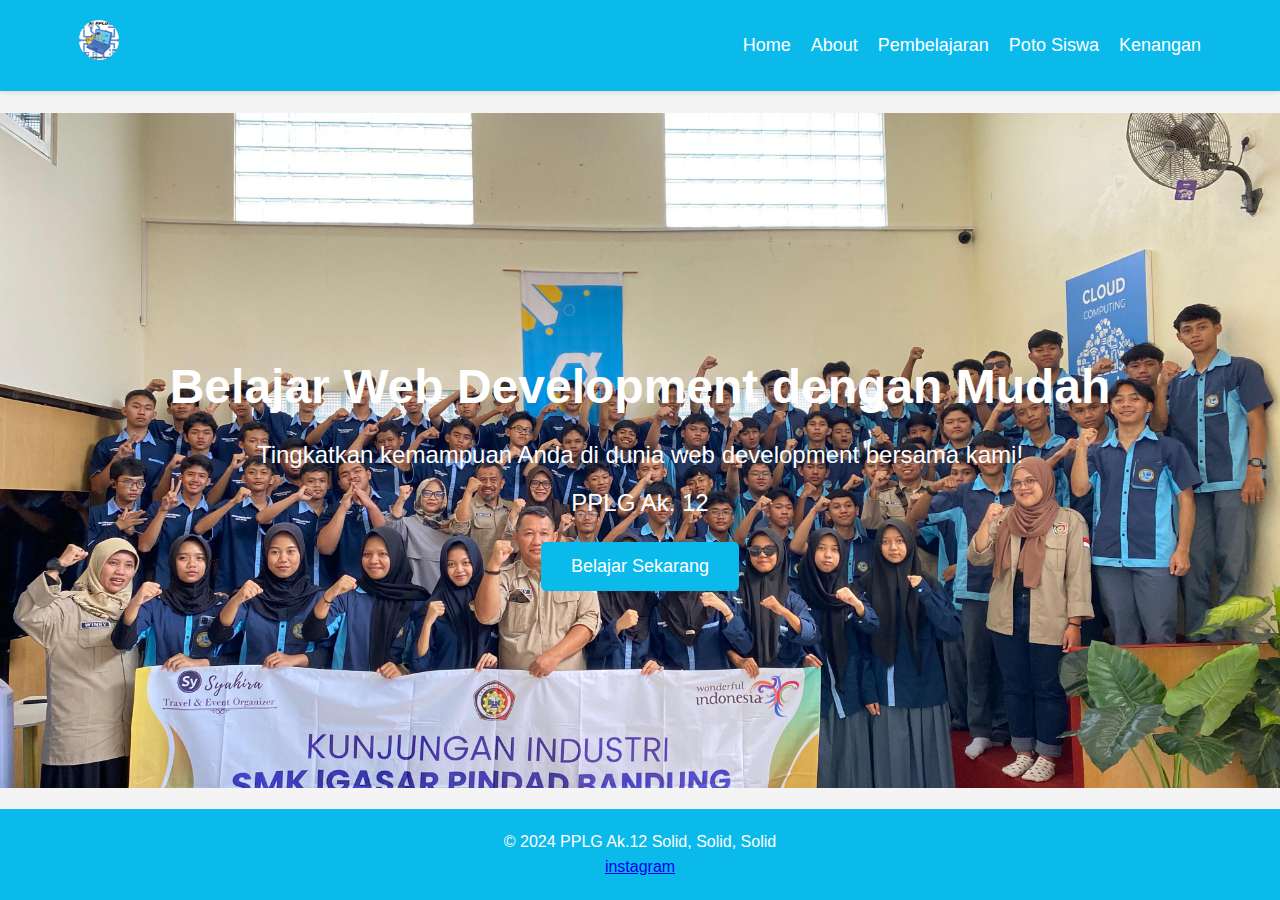
<file: index.html>
<!DOCTYPE html>
<html lang="en">
<head>
    <meta charset="UTF-8">
    <meta name="viewport" content="width=device-width, initial-scale=1.0">
    <title>JAR</title>
    <link rel="stylesheet" href="styles.css">
    <link rel="shortcut icon" href="logo.png" type="image/x-icon">
</head>
<body class="full-screen">
    <header>
        <div class="container">
            <div class="logo"><img src="logo.png" alt="logo PPLG Ak.12"></div>
            <nav>
                <ul id="menu">
                    <li><a href="index.html">Home</a></li>
                    <li><a href="about.html">About</a></li>
                    <li><a href="courses.html">Pembelajaran</a></li>
                    <li><a href="siswa.html">Poto Siswa</a></li>
                    <li><a href="">Kenangan</a></li>
                </ul>
                <div class="hamburger" id="hamburger">
                    <span></span>
                    <span></span>
                    <span></span>
                </div>
            </nav>
        </div>
    </header>

    <section class="hero" id="home">
        <div class="container">
            <h1>Belajar Web Development dengan Mudah</h1>
            <p>Tingkatkan kemampuan Anda di dunia web development bersama kami!</p>
            <p>PPLG Ak. 12</p>
            <a href="#" class="cta">Belajar Sekarang</a>
        </div>
    </section>

    <footer>
        <div class="container-footer">
            <p>&copy; 2024 PPLG Ak.12 Solid, Solid, Solid</p>
            <div class="social-links">
                <a href="https://www.instagram.com/xipplg_igpn?utm_source=ig_web_button_share_sheet&igsh=ZDNlZDc0MzIxNw==">instagram</a>
            </div>
        </div>
    </footer>

    <script src="script.js"></script>
</body>
</html>
</file>
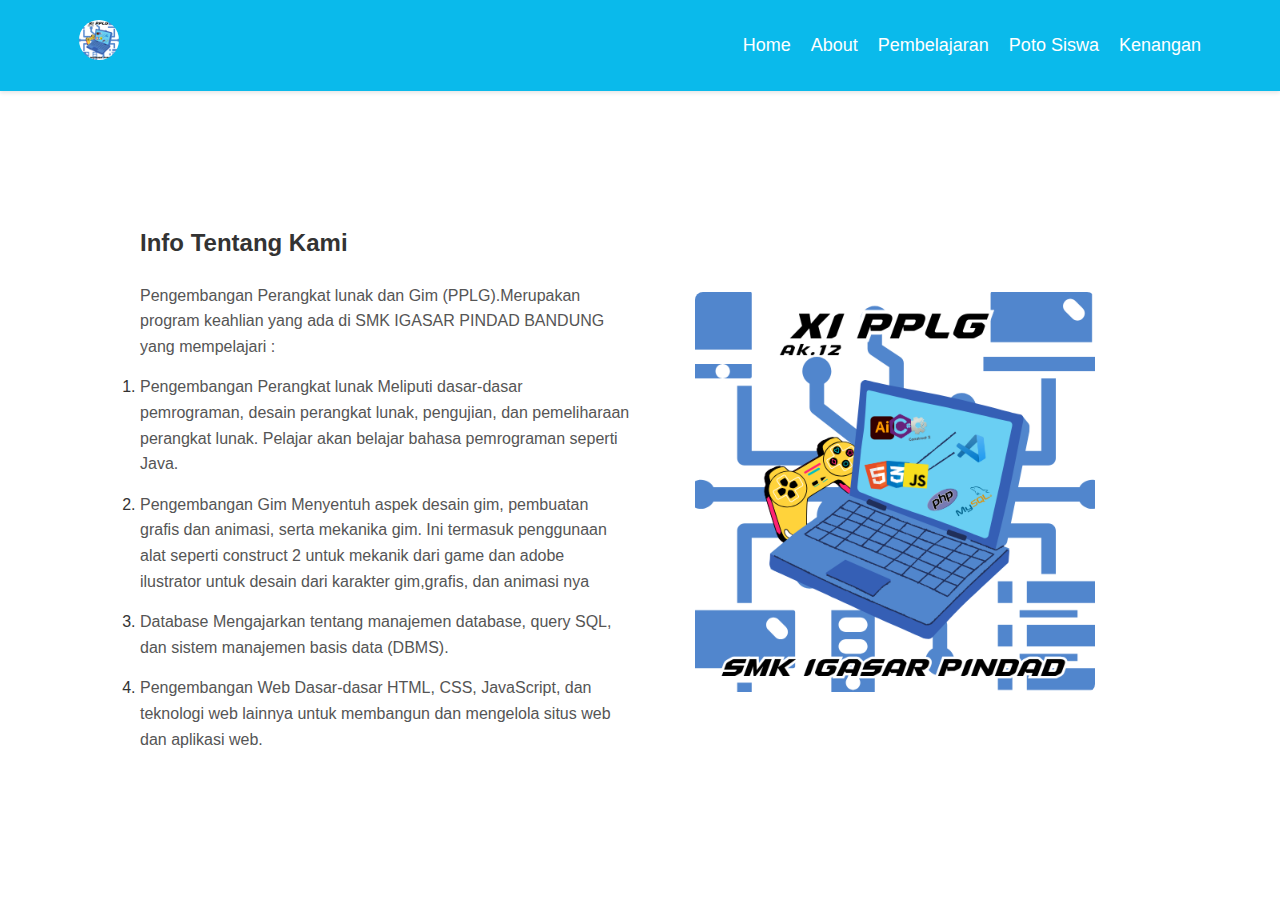
<file: about.html>
<!DOCTYPE html>
<html lang="en">
<head>
    <meta charset="UTF-8">
    <meta name="viewport" content="width=device-width, initial-scale=1.0">
    <title>JAR</title>
    <link rel="stylesheet" href="styles.css">
    <link rel="shortcut icon" href="logo.jar.png" type="image/x-icon">
</head>
<body class="full-screen">
    <header>
        <div class="container">
            <div class="logo"><img src="logo.png" alt="logo PPLG Ak.12"></div>
            <nav>
                <ul id="menu">
                    <li><a href="index.html">Home</a></li>
                    <li><a href="about.html">About</a></li>
                    <li><a href="courses.html">Pembelajaran</a></li>
                    <li><a href="siswa.html">Poto Siswa</a></li>
                    <li><a href="">Kenangan</a></li>
                </ul>
                <div class="hamburger" id="hamburger">
                    <span></span>
                    <span></span>
                    <span></span>
                </div>
            </nav>
        </div>
    </header>

    <section class="about-section">
        <div class="about-content">
            <div class="about-text">
                <h2>Info Tentang Kami</h2>
                    <p>Pengembangan Perangkat lunak dan Gim (PPLG).Merupakan program keahlian yang ada di SMK IGASAR PINDAD BANDUNG 
                        yang mempelajari :</p>
                        <ol>
                            <li><p>Pengembangan Perangkat lunak Meliputi dasar-dasar pemrograman, desain perangkat lunak, pengujian, dan pemeliharaan 
                                perangkat lunak. Pelajar akan belajar bahasa pemrograman seperti Java.</p></li>
                            <li><p>Pengembangan Gim Menyentuh aspek desain gim, pembuatan grafis dan animasi, serta mekanika gim.
                                 Ini termasuk penggunaan alat seperti construct 2 untuk mekanik dari game dan adobe ilustrator untuk desain dari karakter gim,grafis, dan animasi nya</p></li>
                            <li><p>Database Mengajarkan tentang manajemen database, query SQL, dan sistem manajemen basis data (DBMS).</p></li>
                            <li><p>Pengembangan Web Dasar-dasar HTML, CSS, JavaScript, dan teknologi web lainnya untuk membangun dan mengelola situs web dan aplikasi web.</p></li>
                        </ol>
                </div>
            <div class="about-image">
                <img src="aboutimg.png" alt="Info Tentang Kami PPLG Ak.12">
            </div>
        </div>
    </section>

    <script src="script.js"></script>
</body>
</html>
</file>
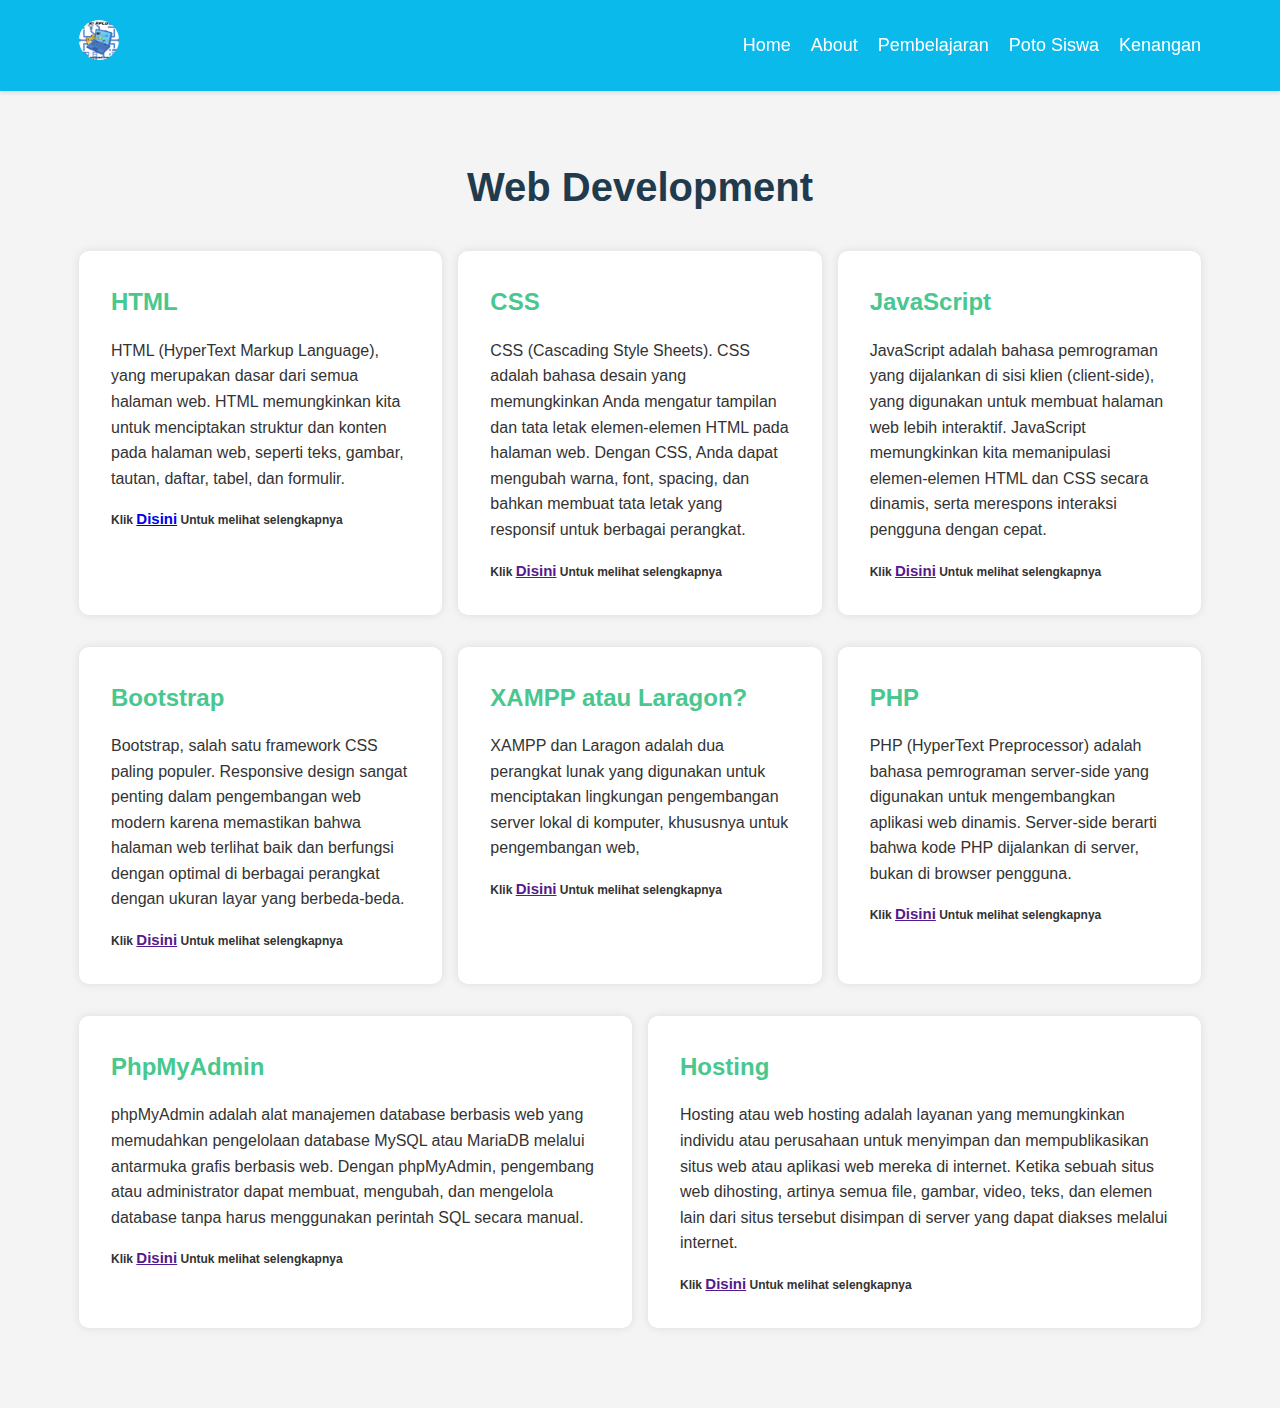
<file: courses.html>
<!DOCTYPE html>
<html lang="en">
<head>
    <meta charset="UTF-8">
    <meta name="viewport" content="width=device-width, initial-scale=1.0">
    <title>Pembelajaran</title>
    <link rel="stylesheet" href="styles.css">
    <link rel="shortcut icon" href="logo.png" type="image/x-icon">
</head>
<body class="full-screen">
    <header>
        <div class="container">
            <div class="logo"><img src="logo.png" alt="logo PPLG Ak.12"></div>
            <nav>
                <ul id="menu">
                    <li><a href="index.html">Home</a></li>
                    <li><a href="about.html">About</a></li>
                    <li><a href="courses.html">Pembelajaran</a></li>
                    <li><a href="siswa.html">Poto Siswa</a></li>
                    <li><a href="">Kenangan</a></li>
                </ul>
                <div class="hamburger" id="hamburger">
                    <span></span>
                    <span></span>
                    <span></span>
                </div>
            </nav>
        </div>
    </header>

  <section id="services" class="services">
    <div class="container">
        <h2>Web Development</h2>
        <div class="service-grid">
            <div class="service-item">
                <h3>HTML</h3>
                <p>HTML (HyperText Markup Language), yang merupakan dasar dari semua halaman web.
                    HTML memungkinkan kita untuk menciptakan struktur dan konten pada halaman web,
                    seperti teks, gambar, tautan, daftar, tabel, dan formulir.</p>
                    <h4>Klik <a href="detail-html.html">Disini</a> Untuk melihat selengkapnya</h4>
            </div>
            <div class="service-item">
                <h3>CSS</h3>
                <p>CSS (Cascading Style Sheets). CSS adalah bahasa desain yang memungkinkan Anda mengatur
                     tampilan dan tata letak elemen-elemen HTML pada halaman web. Dengan CSS, Anda dapat 
                     mengubah warna, font, spacing, dan bahkan membuat tata letak yang responsif untuk berbagai perangkat.</p>
                <h4>Klik <a href="">Disini</a> Untuk melihat selengkapnya</h4>
            </div>
            <div class="service-item">
                <h3>JavaScript</h3>
                <p>JavaScript adalah bahasa pemrograman yang dijalankan di sisi klien (client-side), 
                    yang digunakan untuk membuat halaman web lebih interaktif. JavaScript memungkinkan 
                    kita memanipulasi elemen-elemen HTML dan CSS secara dinamis, serta merespons interaksi pengguna dengan cepat.</p>
                <h4>Klik <a href="">Disini</a> Untuk melihat selengkapnya</h4>
            </div>
            <div class="service-item">
                <h3>Bootstrap</h3>
                <p>Bootstrap, salah satu framework CSS paling populer. Responsive design sangat penting
                     dalam pengembangan web modern karena memastikan bahwa halaman web terlihat baik dan 
                     berfungsi dengan optimal di berbagai perangkat dengan ukuran layar yang berbeda-beda.</p>
                <h4>Klik <a href="">Disini</a> Untuk melihat selengkapnya</h4>
            </div>
            <div class="service-item">
                <h3>XAMPP atau Laragon?</h3>
                <p>XAMPP dan Laragon adalah dua perangkat lunak yang digunakan untuk menciptakan
                     lingkungan pengembangan server lokal di komputer, khususnya untuk pengembangan web,</p>
                <h4>Klik <a href="">Disini</a> Untuk melihat selengkapnya</h4>
            </div>
            <div class="service-item">
                <h3>PHP</h3>
                <p>PHP (HyperText Preprocessor) adalah bahasa pemrograman server-side yang 
                    digunakan untuk mengembangkan aplikasi web dinamis. Server-side berarti 
                    bahwa kode PHP dijalankan di server, bukan di browser pengguna.</p>
                <h4>Klik <a href="">Disini</a> Untuk melihat selengkapnya</h4>
            </div>
            <div class="service-item">
                <h3>PhpMyAdmin</h3>
                <p>phpMyAdmin adalah alat manajemen database berbasis web yang memudahkan pengelolaan 
                    database MySQL atau MariaDB melalui antarmuka grafis berbasis web. Dengan phpMyAdmin, 
                    pengembang atau administrator dapat membuat, mengubah, dan mengelola database tanpa harus 
                    menggunakan perintah SQL secara manual.</p>
                <h4>Klik <a href="">Disini</a> Untuk melihat selengkapnya</h4>
            </div>
            <div class="service-item">
                <h3>Hosting</h3>
                <p>Hosting atau web hosting adalah layanan yang memungkinkan individu atau perusahaan
                     untuk menyimpan dan mempublikasikan situs web atau aplikasi web mereka di internet. 
                     Ketika sebuah situs web dihosting, artinya semua file, gambar, video, teks, dan elemen 
                     lain dari situs tersebut disimpan di server yang dapat diakses melalui internet.</p>
                <h4>Klik <a href="">Disini</a> Untuk melihat selengkapnya</h4>
            </div>
        </div>
    </div>
</section>

<script src="script.js"></script>
</body>
</html>
</file>
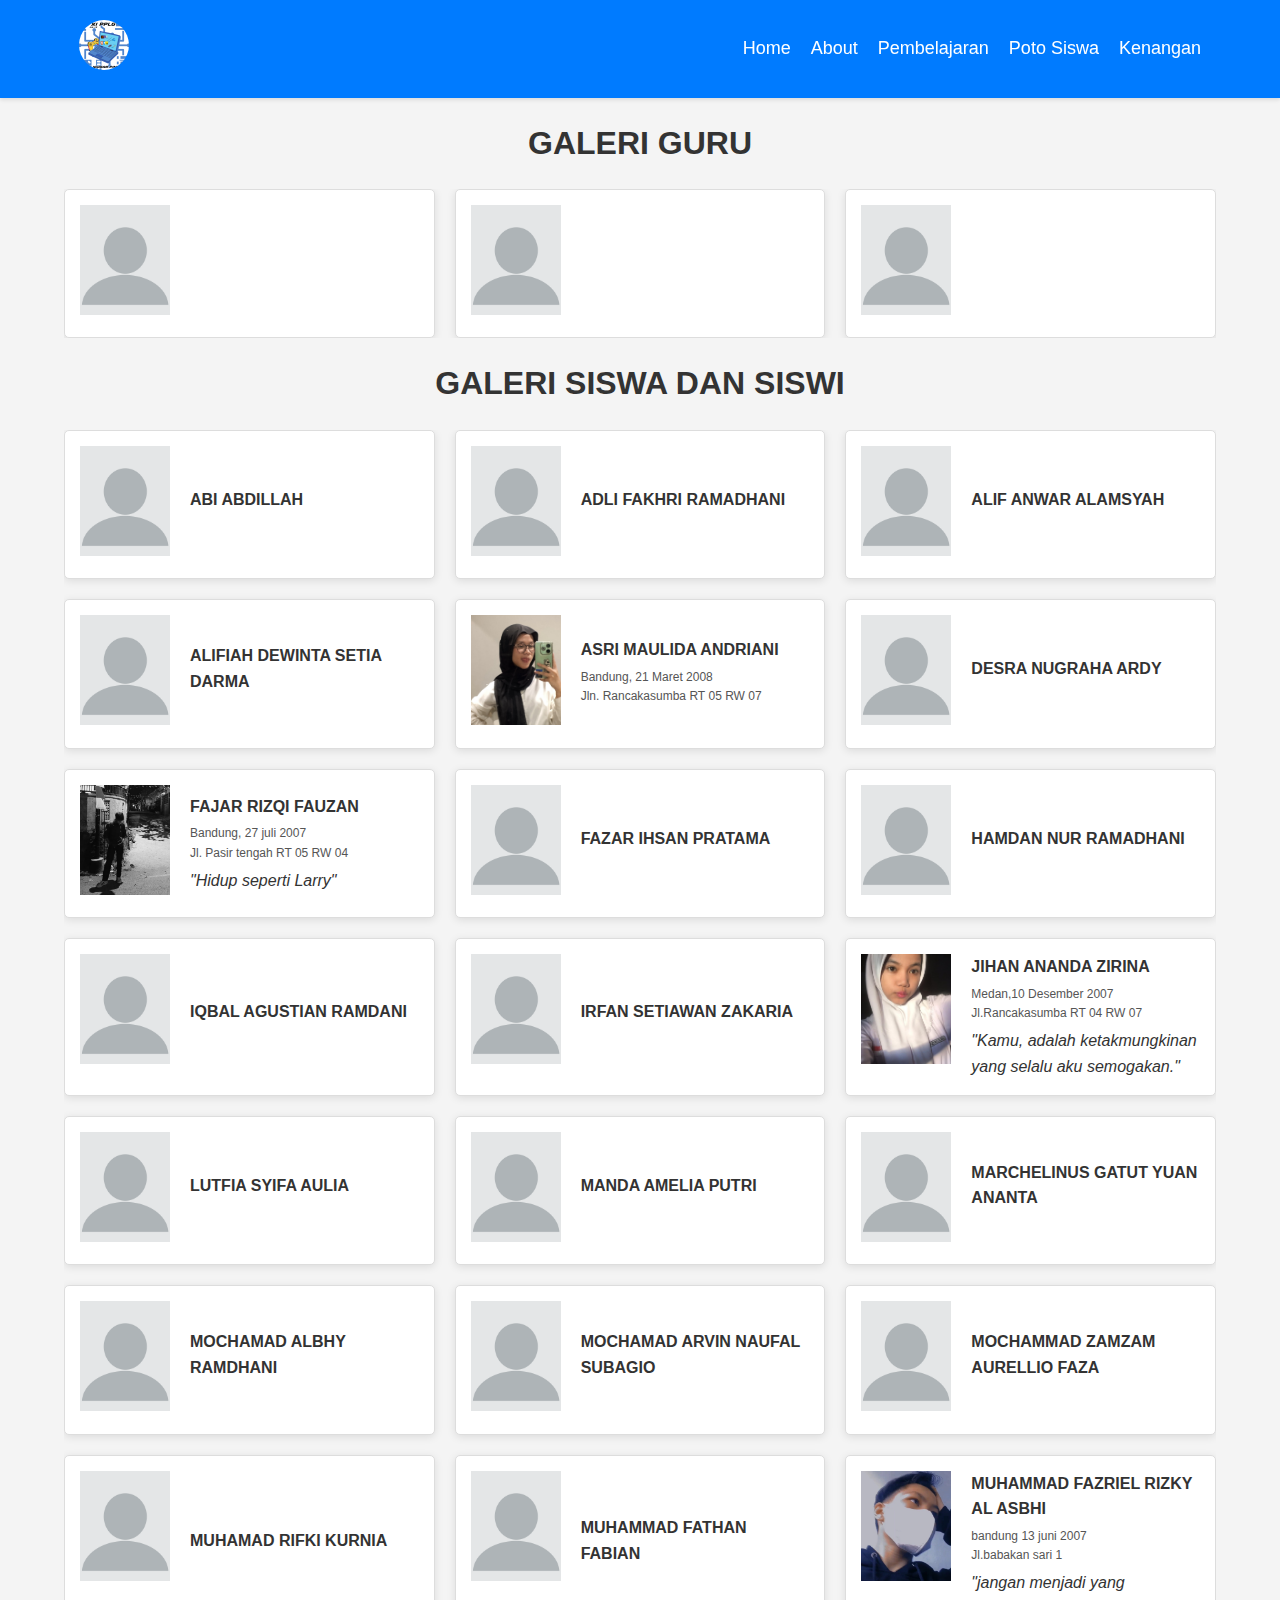
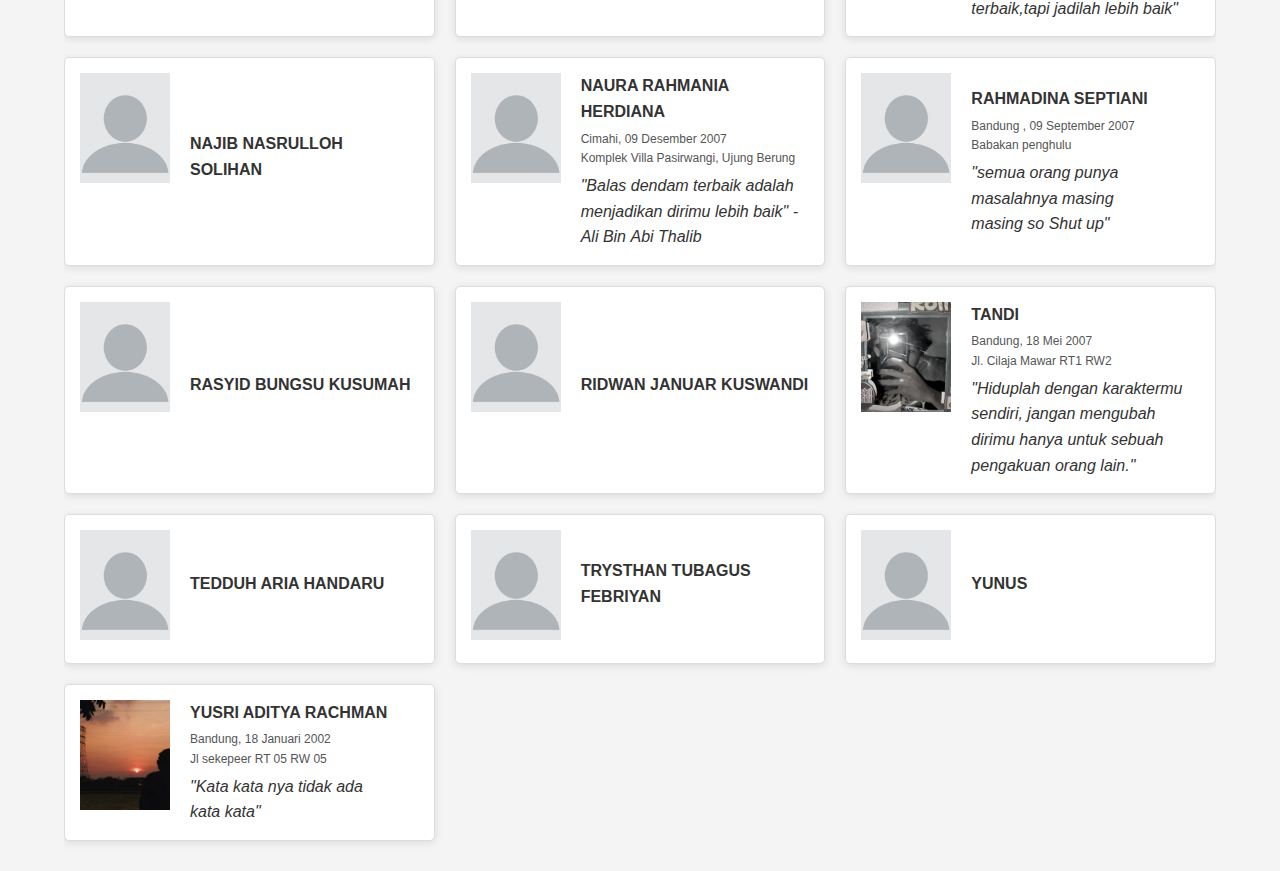
<file: siswa.html>
<!DOCTYPE html>
<html lang="en">
<head>
    <meta charset="UTF-8">
    <meta name="viewport" content="width=device-width, initial-scale=1.0">
    <title>Galeri Siswa</title>
    <link rel="stylesheet" href="siswa.css">
    <link rel="shortcut icon" href="logo.png" type="image/x-icon">
</head>
<body class="full-screen">
    <header>
        <div class="container">
             <div class="logo"><img src="logo.png" alt="" width="40"></div>
            <nav>
                <ul id="menu">
                    <li><a href="index.html">Home</a></li>
                    <li><a href="about.html">About</a></li>
                    <li><a href="#">Pembelajaran</a></li>
                    <li><a href="siswa.html">Poto Siswa</a></li>
                    <li><a href="">Kenangan</a></li>
                </ul>
                <div class="hamburger" id="hamburger">
                    <span></span>
                    <span></span>
                    <span></span>
                </div>
            </nav>
        </div>
    </header>

    <h1> GALERI GURU </h1>

    <div class="container-guru">
        <!-- Teacher 1 -->
        <div class="student-card">
            <div class="student-photo">
                <img src="profilsiswa.jpg" alt="">
            </div>
            <div class="student-info">
                <div class="student-name"></div>
                    <div class="student-bio">
                        
                    </div>
                <div class="quote"></div>
            </div>
        </div>

        <!-- Teacher 2 -->
        <div class="student-card">
            <div class="student-photo">
                <img src="profilsiswa.jpg" alt="">
            </div>
            <div class="student-info">
                <div class="student-name"></div>
                    <div class="student-bio">
                        
                    </div>
                <div class="quote"></div>
            </div>
        </div>

        <!-- Teacher 3 -->
        <div class="student-card">
            <div class="student-photo">
                <img src="profilsiswa.jpg" alt="">
            </div>
            <div class="student-info">
                <div class="student-name"></div>
                    <div class="student-bio">
                        
                    </div>
                <div class="quote"></div>
            </div>
        </div>
    </div>

    <h1> GALERI SISWA DAN SISWI </h1>

    <div class="container-siswa">
        <!-- Student 1 -->
        <div class="student-card">
            <div class="student-photo">
                <img src="profilsiswa.jpg" alt="ABI ABDILLAH">
            </div>
            <div class="student-info">
                <div class="student-name">ABI ABDILLAH</div>
                    <div class="student-bio">
                        
                    </div>
                <div class="quote"></div>
            </div>
        </div>

        <!-- Student 2 -->
        <div class="student-card">
            <div class="student-photo">
                <img src="profilsiswa.jpg" alt="ADLI FAKHRI RAMADHANI">
            </div>
            <div class="student-info">
                <div class="student-name">ADLI FAKHRI RAMADHANI</div>
                    <div class="student-bio">
                        
                    </div>
                <div class="quote"></div>
            </div>
        </div>

        <!-- Student 3 -->
        <div class="student-card">
            <div class="student-photo">
                <img src="profilsiswa.jpg" alt="ALIF ANWAR ALAMSYAH">
            </div>
            <div class="student-info">
                <div class="student-name">ALIF ANWAR ALAMSYAH</div>
                    <div class="student-bio">
                    
                    </div>
                <div class="quote"></div>
            </div>
        </div>
        
        <!-- Student 4 -->
        <div class="student-card">
            <div class="student-photo">
                <img src="profilsiswa.jpg" alt="ALIFIAH DEWINTA SETIA DARMA">
            </div>
            <div class="student-info">
                <div class="student-name">ALIFIAH DEWINTA SETIA DARMA</div>
                    <div class="student-bio">
                        
                    </div>
                <div class="quote"></div>
            </div>
        </div>

        <!-- Student 5 -->
        <div class="student-card">
            <div class="student-photo">
                <img src="potosiswa/potoasri.jpg" alt="ASRI MAULIDA ANDRIANI">
            </div>
            <div class="student-info">
                <div class="student-name">ASRI MAULIDA ANDRIANI</div>
                    <div class="student-bio">
                        Bandung, 21 Maret 2008<br>
                        Jln. Rancakasumba RT 05 RW 07
                    </div>
                <div class="quote"></div>
            </div>
        </div>

        <!-- Student 6 -->
        <div class="student-card">
            <div class="student-photo">
                <img src="profilsiswa.jpg" alt="DESRA NUGRAHA ARDY">
            </div>
            <div class="student-info">
                <div class="student-name">DESRA NUGRAHA ARDY</div>
                    <div class="student-bio">
                        
                    </div>
                <div class="quote"></div>
            </div>
        </div>
        
        <!-- Student 7 -->
        <div class="student-card">
            <div class="student-photo">
                <img src="potosiswa/potofajar.jpg" alt="FAJAR RIZQI FAUZAN">
            </div>
            <div class="student-info">
                <div class="student-name">FAJAR RIZQI FAUZAN</div>
                    <div class="student-bio">
                        Bandung, 27 juli 2007<br>
                        Jl. Pasir tengah RT 05 RW 04
                    </div>
                <div class="quote">"Hidup seperti Larry"</div>
            </div>
        </div>

        <!-- Student 8 -->
        <div class="student-card">
            <div class="student-photo">
                <img src="profilsiswa.jpg" alt="FAZAR IHSAN PRATAMA">
            </div>
            <div class="student-info">
                <div class="student-name">FAZAR IHSAN PRATAMA</div>
                    <div class="student-bio">
                        
                    </div>
                <div class="quote"></div>
            </div>
        </div>

        <!-- Student 9 -->
        <div class="student-card">
            <div class="student-photo">
                <img src="profilsiswa.jpg" alt="HAMDAN NUR RAMADHANI">
            </div>
            <div class="student-info">
                <div class="student-name">HAMDAN NUR RAMADHANI</div>
                    <div class="student-bio">
                        
                    </div>
                <div class="quote"></div>
            </div>
        </div>

        <!-- Student 10 -->
        <div class="student-card">
            <div class="student-photo">
                <img src="profilsiswa.jpg" alt="IQBAL AGUSTIAN RAMDANI">
            </div>
            <div class="student-info">
                <div class="student-name">IQBAL AGUSTIAN RAMDANI</div>
                    <div class="student-bio">
                        
                    </div>
                <div class="quote"></div>
            </div>
        </div>
        
        <!-- Student 11 -->
        <div class="student-card">
            <div class="student-photo">
                <img src="profilsiswa.jpg" alt="IRFAN SETIAWAN ZAKARIA">
            </div>
            <div class="student-info">
                <div class="student-name">IRFAN SETIAWAN ZAKARIA</div>
                    <div class="student-bio">
                        
                    </div>
                <div class="quote"></div>
            </div>
        </div>

        <!-- Student 12 -->
        <div class="student-card">
            <div class="student-photo">
                <img src="potosiswa/potojihan.jpg" alt="JIHAN ANANDA ZIRINA">
            </div>
            <div class="student-info">
                <div class="student-name">JIHAN ANANDA ZIRINA</div>
                    <div class="student-bio">
                        Medan,10 Desember 2007<br>
                        Jl.Rancakasumba RT 04 RW 07
                    </div>
                <div class="quote">"Kamu, adalah ketakmungkinan yang selalu aku semogakan."</div>
            </div>
        </div>

        <!-- Student 13 -->
        <div class="student-card">
            <div class="student-photo">
                <img src="profilsiswa.jpg" alt="LUTFIA SYIFA AULIA">
            </div>
            <div class="student-info">
                <div class="student-name">LUTFIA SYIFA AULIA</div>
                    <div class="student-bio">
                        
                    </div>
                <div class="quote"></div>
            </div>
        </div>
        
        <!-- Student 14 -->
        <div class="student-card">
            <div class="student-photo">
                <img src="profilsiswa.jpg" alt="MANDA AMELIA PUTRI">
            </div>
            <div class="student-info">
                <div class="student-name">MANDA AMELIA PUTRI</div>
                    <div class="student-bio">
                        
                    </div>
                <div class="quote"></div>
            </div>
        </div>

        <!-- Student 15 -->
        <div class="student-card">
            <div class="student-photo">
                <img src="profilsiswa.jpg" alt="MARCHELINUS GATUT YUAN ANANTA">
            </div>
            <div class="student-info">
                <div class="student-name">MARCHELINUS GATUT YUAN ANANTA</div>
                    <div class="student-bio">
                        
                    </div>
                <div class="quote"></div>
            </div>
        </div>

        <!-- Student 16 -->
        <div class="student-card">
            <div class="student-photo">
                <img src="profilsiswa.jpg" alt="MOCHAMAD ALBHY RAMDHANI">
            </div>
            <div class="student-info">
                <div class="student-name">MOCHAMAD ALBHY RAMDHANI</div>
                    <div class="student-bio">
                        
                    </div>
                <div class="quote"></div>
            </div>
        </div>
        
        <!-- Student 17 -->
        <div class="student-card">
            <div class="student-photo">
                <img src="profilsiswa.jpg" alt="MOCHAMAD ARVIN NAUFAL SUBAGIO">
            </div>
            <div class="student-info">
                <div class="student-name">MOCHAMAD ARVIN NAUFAL SUBAGIO</div>
                    <div class="student-bio">
                        
                    </div>
                <div class="quote"></div>
            </div>
        </div>

        <!-- Student 18 -->
        <div class="student-card">
            <div class="student-photo">
                <img src="profilsiswa.jpg" alt="MOCHAMMAD ZAMZAM AURELLIO FAZA">
            </div>
            <div class="student-info">
                <div class="student-name">MOCHAMMAD ZAMZAM AURELLIO FAZA</div>
                    <div class="student-bio">
                        
                    </div>
                <div class="quote"></div>
            </div>
        </div>

        <!-- Student 19 -->
        <div class="student-card">
            <div class="student-photo">
                <img src="profilsiswa.jpg" alt="MUHAMAD RIFKI KURNIA">
            </div>
            <div class="student-info">
                <div class="student-name">MUHAMAD RIFKI KURNIA</div>
                    <div class="student-bio">
                        
                    </div>
                <div class="quote"></div>
            </div>
        </div>

        <!-- Student 20 -->
        <div class="student-card">
            <div class="student-photo">
                <img src="profilsiswa.jpg" alt="MUHAMMAD FATHAN FABIAN">
            </div>
            <div class="student-info">
                <div class="student-name">MUHAMMAD FATHAN FABIAN</div>
                    <div class="student-bio">
                        
                    </div>
                <div class="quote"></div>
            </div>
        </div>
        
        <!-- Student 21 -->
        <div class="student-card">
            <div class="student-photo">
                <img src="potosiswa/potoazil.jpg" alt="MUHAMMAD FAZRIEL RIZKY AL ASBHI">
            </div>
            <div class="student-info">
                <div class="student-name">MUHAMMAD FAZRIEL RIZKY AL ASBHI</div>
                    <div class="student-bio">
                        bandung 13 juni 2007<br>
                        Jl.babakan sari 1
                    </div>
                <div class="quote">"jangan menjadi yang terbaik,tapi jadilah lebih baik"</div>
            </div>
        </div>

        <!-- Student 22 -->
        <div class="student-card">
            <div class="student-photo">
                <img src="profilsiswa.jpg" alt="NAJIB NASRULLOH SOLIHAN">
            </div>
            <div class="student-info">
                <div class="student-name">NAJIB NASRULLOH SOLIHAN</div>
                    <div class="student-bio">
                        
                    </div>
                <div class="quote"></div>
            </div>
        </div>

        <!-- Student 23 -->
        <div class="student-card">
            <div class="student-photo">
                <img src="profilsiswa.jpg" alt="NAURA RAHMANIA HERDIANA">
            </div>
            <div class="student-info">
                <div class="student-name">NAURA RAHMANIA HERDIANA</div>
                    <div class="student-bio">
                        Cimahi, 09 Desember 2007<br>
                        Komplek Villa Pasirwangi, Ujung Berung
                    </div>
                <div class="quote">"Balas dendam terbaik adalah menjadikan dirimu lebih baik" -Ali Bin Abi Thalib</div>
            </div>
        </div>
        
        <!-- Student 24 -->
        <div class="student-card">
            <div class="student-photo">
                <img src="profilsiswa.jpg" alt="RAHMADINA SEPTIANI">
            </div>
            <div class="student-info">
                <div class="student-name">RAHMADINA SEPTIANI</div>
                    <div class="student-bio">
                        Bandung , 09 September 2007 <br>
                        Babakan penghulu 
                    </div>
                <div class="quote">"semua orang punya masalahnya masing masing so Shut up"</div>
            </div>
        </div>

        <!-- Student 25 -->
        <div class="student-card">
            <div class="student-photo">
                <img src="profilsiswa.jpg" alt="RASYID BUNGSU KUSUMAH">
            </div>
            <div class="student-info">
                <div class="student-name">RASYID BUNGSU KUSUMAH</div>
                    <div class="student-bio">
                        
                    </div>
                <div class="quote"></div>
            </div>
        </div>

        <!-- Student 26 -->
        <div class="student-card">
            <div class="student-photo">
                <img src="profilsiswa.jpg" alt="RIDWAN JANUAR KUSWANDI">
            </div>
            <div class="student-info">
                <div class="student-name">RIDWAN JANUAR KUSWANDI</div>
                    <div class="student-bio">
                        
                    </div>
                <div class="quote"></div>
            </div>
        </div>
        
        <!-- Student 27 -->
        <div class="student-card">
            <div class="student-photo">
                <img src="potosiswa/pototandi.jpg" alt="TANDI">
            </div>
            <div class="student-info">
                <div class="student-name">TANDI</div>
                    <div class="student-bio">
                        Bandung, 18 Mei 2007<br>
                        Jl. Cilaja Mawar RT1 RW2
                    </div>
                <div class="quote">"Hiduplah dengan karaktermu sendiri, jangan mengubah dirimu hanya untuk sebuah pengakuan orang lain."</div>
            </div>
        </div>

        <!-- Student 28 -->
        <div class="student-card">
            <div class="student-photo">
                <img src="profilsiswa.jpg" alt="TEDDUH ARIA HANDARU">
            </div>
            <div class="student-info">
                <div class="student-name">TEDDUH ARIA HANDARU</div>
                    <div class="student-bio">
                        
                    </div>
                <div class="quote"></div>
            </div>
        </div>

        <!-- Student 29 -->
        <div class="student-card">
            <div class="student-photo">
                <img src="profilsiswa.jpg" alt="TRYSTHAN TUBAGUS FEBRIYAN">
            </div>
            <div class="student-info">
                <div class="student-name">TRYSTHAN TUBAGUS FEBRIYAN</div>
                    <div class="student-bio">
                        
                    </div>
                <div class="quote"></div>
            </div>
        </div>

        <!-- Student 30 -->
        <div class="student-card">
            <div class="student-photo">
                <img src="profilsiswa.jpg" alt="YUNUS">
            </div>
            <div class="student-info">
                <div class="student-name">YUNUS</div>
                    <div class="student-bio">
                        
                    </div>
                <div class="quote"></div>
            </div>
        </div>

        <!-- Student 31 -->
        <div class="student-card">
            <div class="student-photo">
                <img src="potosiswa/potoyusri.jpg" alt="YUSRI ADITYA RACHMAN">
            </div>
            <div class="student-info">
                <div class="student-name">YUSRI ADITYA RACHMAN</div>
                    <div class="student-bio">
                        Bandung, 18 Januari 2002<br>
                        Jl sekepeer RT 05 RW 05
                    </div>
                <div class="quote">"Kata kata nya tidak ada kata kata"</div>
            </div>
        </div>
        
    </div>

    <script src="script.js"></script>
</body>
</html>
</file>
<file: styles.css>
/* General Styles */
* {
    margin: 0;
    padding: 0;
    box-sizing: border-box;
}

body {
    font-family: Arial, sans-serif;
    color: #333;
    line-height: 1.6;
    background-color: #f4f4f4;
    margin: 0;
    padding: 0;
}

/* Wrapper agar halaman memenuhi satu layar */
.full-screen {
    display: flex;
    flex-direction: column;
    justify-content: space-between;
    min-height: 100vh;
}

/* Container */
.container {
    width: 90%;
    max-width: 1200px;
    margin: 0 auto;
    padding: 0 15px;
}

/* Header */
header {
    background-color: #0abaeb;
    padding: 20px 0;
    color: #fff;
    position: sticky;
    top: 0;
    z-index: 1000;
    box-shadow: 0 2px 4px rgba(0, 0, 0, 0.1);
}

header .container {
    display: flex;
    justify-content: space-between;
    align-items: center;
}

.logo {
    font-size: 24px;
    font-weight: bold;
}
.logo img {
    width: 40px; /* Atur ukuran gambar sesuai kebutuhan */
    height: 40px;
    border-radius: 50%; /* Membuat gambar menjadi lingkaran */
    object-fit: cover; /* Menjaga gambar tetap proporsional dalam lingkaran */
}

nav ul {
    list-style: none;
    display: flex;
}

nav ul li {
    margin-left: 20px;
}

nav ul li a {
    color: #fff;
    text-decoration: none;
    font-size: 18px;
}

nav ul li a:hover {
    color: #007bff;
}

/* Hamburger Icon */
.hamburger {
    display: none;
    flex-direction: column;
    cursor: pointer;
}

.hamburger span {
    height: 3px;
    width: 25px;
    background: #fff;
    margin-bottom: 4px;
    border-radius: 5px;
}

/* Hero Section */
.hero {
    min-height: 75vh;
    display: flex;
    align-items: center;
    justify-content: center;
    background: url('bg.jpg') no-repeat center center/cover;
    color: #fff;
    text-align: center;
}

.hero h1 {
    color: rgb(255, 255, 255);
    font-size: 48px;
}

.hero p {
    color: rgb(255, 255, 255);
    font-size: 24px;
    margin-top: 10px;
}

.cta {
    display: inline-block;
    margin-top: 20px;
    padding: 10px 30px;
    background-color: #0abaeb;
    color: #ffffff;
    text-decoration: none;
    font-size: 18px;
    border-radius: 5px;
}

.cta:hover {
    background-color: #007bff;
}
.about-section {
    background-color: white;
    padding: 40px;
    flex: 1;
}

.about-content {
    display: flex;
    flex-wrap: wrap;
    align-items: center;
    justify-content: space-between;
    max-width: 1000px;
    margin: 0 auto;
}
.about-text {
    flex: 1;
    padding-right: 20px;
}

.about-text h2 {
    color: #333;
    margin-bottom: 20px;
}

.about-text p {
    color: #555;
    line-height: 1.6;
    margin-bottom: 15px;
}

.about-image {
    flex: 1;
    text-align: center;
}

.about-image img {
    max-width: 100%;
    height: auto;
    width: 400px;
    border-radius: 8px;
}
/* Services Section */
.services {
    padding: 4rem 0;
    background-color: #f4f4f4;
}

.services h2 {
    font-size: 2.5rem;
    margin-bottom: 2rem;
    text-align: center;
    color: #1f3b4d;
}

.service-grid {
    display: flex;
    flex-wrap: wrap;
    justify-content: space-between;
    gap: 1rem;
}

.service-item {
    background-color: white;
    padding: 2rem;
    border-radius: 10px;
    box-shadow: 0 0 10px rgba(0, 0, 0, 0.1);
    flex: 1 1 calc(33.333% - 1rem);
    box-sizing: border-box;
    margin-bottom: 1rem;
}
.service-item h3 {
    font-size: 1.5rem;
    margin-bottom: 1rem;
    color: #48c78e;
}
.service-item h4 {
    margin-top: 1rem;
    font-size: 12px;
    a{
        font-size: 15px;
    }
}

/* Footer */
footer {
    background-color: #0abaeb;;
    color: #fff;
    text-align: center;
    padding: 20px 0;
}
/* Section Styles */
section {
    padding-top: 40px;
    display: flex;
    align-items: center;
    justify-content: center;
}

/* Media Queries */
@media (max-width: 768px) {
    .hamburger {
        display: flex;
    }

    nav ul {
        display: none;
        flex-direction: column;
        width: 100%;
        background-color: #0abaeb;
        position: absolute;
        top: 60px;
        left: 0;
        padding: 20px 0;
    }

    nav ul.active {
        display: flex;
    }

    nav ul li {
        margin: 10px 0;
        text-align: center;
    }

    .hero h1 {
        font-size: 32px;
    }

    .hero p {
        font-size: 18px;
    }

    form {
        width: 90%;
    }
    .about-image img {
        max-width: 100%;
        height: auto;
        width: 300px;
        border-radius: 8px;
    }
    .about-text h2 {
        order: -2;
    }
    .about-content {
        flex-direction: column;
        text-align: center;
    }
    .about-image {
        order: -1; /* Memastikan gambar berada di atas teks */
    }
    
}
</file>
<file: siswa.css>
/* General Styles */
* {
    margin: 0;
    padding: 0;
    box-sizing: border-box;
}

body {
    font-family: Arial, sans-serif;
    color: #333;
    line-height: 1.6;
    background-color: #f4f4f4;
    margin: 0;
    padding: 0;
}

/* Untuk menyembunyikan scrollbar namun tetap memungkinkan scroll */
body::-webkit-scrollbar {
    width: 0; /* Menyembunyikan scrollbar */
    background: transparent; /* Membuat latar belakang transparan */
}


/* Wrapper agar halaman memenuhi satu layar */
.full-screen {
    display: flex;
    flex-direction: column;
    justify-content: space-between;
    min-height: 100vh;
}

/* Container */
.container {
    width: 90%;
    max-width: 1200px;
    margin: 0 auto;
    padding: 0 15px;
}

/* Header */
header {
    background-color: #007bff;
    padding: 20px 0;
    color: #fff;
    position: sticky;
    top: 0;
    z-index: 1000;
    box-shadow: 0 2px 4px rgba(0, 0, 0, 0.1);
}

header .container {
    display: flex;
    justify-content: space-between;
    align-items: center;
}

.logo img {
    width: 50px;          /* Atur ukuran gambar logo */
    height: 50px;         /* Ukuran gambar logo */
    border-radius: 50%;   /* Membuat gambar menjadi bulat */
    margin-right: 20px;   /* Spasi antara logo dan menu */
}

nav ul {
    list-style: none;
    display: flex;
}

nav ul li {
    margin-left: 20px;
}

nav ul li a {
    color: #fff;
    text-decoration: none;
    font-size: 18px;
}

nav ul li a:hover {
    color: #1a2a6c;
}

/* Hamburger Icon */
.hamburger {
    display: none;
    flex-direction: column;
    cursor: pointer;
}

.hamburger span {
    height: 3px;
    width: 25px;
    background: #fff;
    margin-bottom: 4px;
    border-radius: 5px;
}
        .container-guru {
            width: 90%;
            margin: auto;
            overflow: hidden;
            display: grid;
            grid-template-columns: repeat(3, 1fr);
            gap: 20px;
        }
        .container-siswa {
            width: 90%;
            margin: auto;
            overflow: hidden;
            display: grid;
            grid-template-columns: repeat(3, 1fr);
            gap: 20px;
            padding-bottom: 30px;
        }
        .student-card {
            background-color: #fff;
            border: 1px solid #ddd;
            border-radius: 5px;
            display: flex;
            padding: 15px;
            box-shadow: 0 2px 8px rgba(0,0,0,0.1);
        }
        .student-photo {
            flex: 1;
            max-width: 80px;
            margin-right: 15px;
        }
        .student-photo img {
            width: 90px;
            height: 110px;
            object-fit: cover;
        }
        .student-info {
            flex: 2;
            display: flex;
            flex-direction: column;
            justify-content: center;
            padding-left: 15px;
        }
        .student-name {
            font-size: 16px;
            font-weight: bold;
            margin-bottom: 5px;
        }
        .student-bio {
            color: #555;
            font-size: 12px;
            margin-bottom: 5px;
        }
        .quote {
            font-style: italic;
            color: #333;
        }
        h1 {
            padding-top: 20px;
            padding-bottom: 20px;
            margin: 0;
            text-align: center;
        }
        @media (max-width: 768px) {
            .container {
                grid-template-columns: repeat(2, 1fr);
            }
            .container-siswa{
                grid-template-columns: repeat(2, 1fr);
            }
            .container-guru{
                grid-template-columns: repeat(2, 1fr);
            }
            .hamburger {
                display: flex;
            }
        
            nav ul {
                display: none;
                flex-direction: column;
                width: 100%;
                background-color: #0abaeb;
                position: absolute;
                top: 60px;
                left: 0;
                padding: 20px 0;
            }
        
            nav ul.active {
                display: flex;
            }
        
            nav ul li {
                margin: 10px 0;
                text-align: center;
            }
            .student-name {
                font-size: 14px;
                font-weight: bold;
                margin-bottom: 5px;
            }
            .student-bio {
                color: #555;
                font-size: 10px;
                margin-bottom: 5px;
            }
            /* h1 {
                padding-top: 10px;
                padding-bottom: 15px;
            } */
        }
        @media (max-width: 480px) {
            .container {
                grid-template-columns: 1fr;
            }
            .container-siswa{
                grid-template-columns: 1fr;
            }
            .container-guru{
                grid-template-columns: 1fr;
            }
            /* h1 {
                padding-top: 5px;
                padding-bottom: 10px;
            } */
        }
</file>
